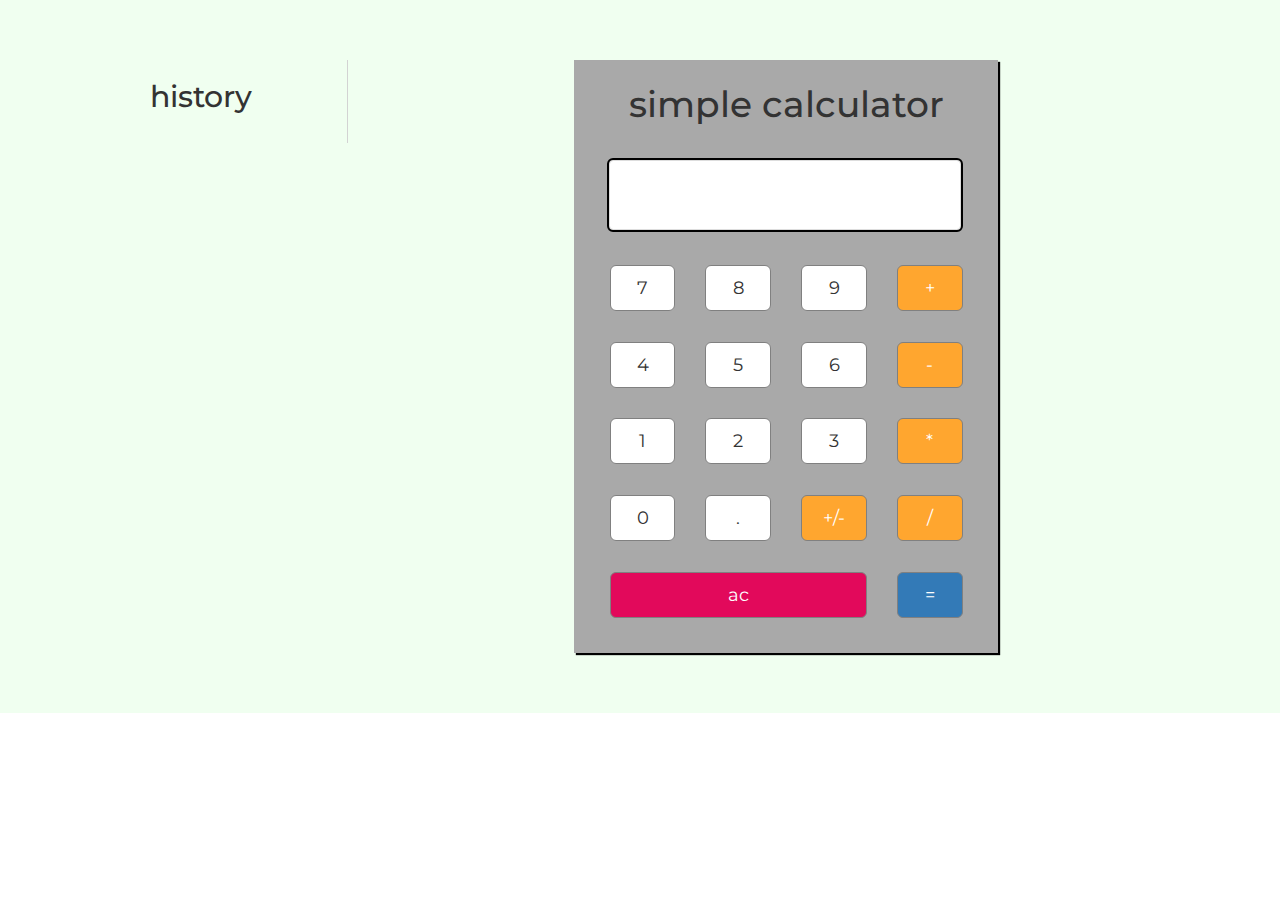
<file: calculator.html>
<!DOCTYPE html>
<html lang="en">
<head>
    <meta charset="UTF-8">
    <title>Calculator</title>
    <link rel="stylesheet" href="https://maxcdn.bootstrapcdn.com/bootstrap/3.3.7/css/bootstrap.min.css" integrity="sha384-BVYiiSIFeK1dGmJRAkycuHAHRg32OmUcww7on3RYdg4Va+PmSTsz/K68vbdEjh4u" crossorigin="anonymous">
    <link href="https://fonts.googleapis.com/css?family=Montserrat" rel="stylesheet">
    <link rel="stylesheet" href="css/calculator.css">
</head>
<body>
<main>
    <div class="container">
        <div class="row">
            <div class="col-lg-3" id="history">
                <h2 class="text-center">history</h2>
                <div>
                    <p id="text">

                    </p>
                </div>
            </div>
            <div class="col-lg-9">
                <div class="container calculator"> <!--calculator app-->
                    <h1 class="text-center calculator-title">  <!--title-->
                        simple calculator
                    </h1>
                    <div class="row"> <!--display content-->
                        <div class="panel panel-default calculator-dispay">
                            <div class="panel-body">
                                <div class="col-sm-4 " id="leftNumberDisplay"></div>
                                <div class="col-sm-2" id="operandDisplay"></div>
                                <div class="col-sm-5" id="rightNumberDisplay"></div>
                            </div>
                        </div>
                    </div>
                    <div class="row key-spacing"> <!--first row-->
                        <div class="col-sm-3">
                            <a class="btn btn-default btn-lg" id="seven">7</a>
                        </div>
                        <div class="col-sm-3">
                            <a class="btn btn-default btn-lg" id="eight">8</a>
                        </div>
                        <div class="col-sm-3">
                            <a class="btn btn-default btn-lg" id="nine" role="button">9</a>
                        </div>
                        <div class="col-sm-3">
                            <a class="btn btn-danger btn-lg" role="button" id="plus">+</a>
                        </div>
                    </div>
                    <div class="row key-spacing"> <!-- second row-->
                        <div class="col-sm-3">
                            <a class="btn btn-default btn-lg" id="four">4</a>
                        </div>
                        <div class="col-sm-3">
                            <a class="btn btn-default btn-lg" id="five">5</a>
                        </div>
                        <div class="col-sm-3">
                            <a class="btn btn-default btn-lg" id="six" role="button">6</a>
                        </div>
                        <div class="col-sm-3">
                            <a class="btn btn-danger btn-lg" id="minus" role="button">-</a>
                        </div>
                    </div>
                    <div class="row key-spacing"> <!-- third row-->
                        <div class="col-sm-3">
                            <button class="btn btn-default btn-lg" role="button" id="one" value="1">1</button>
                        </div>
                        <div class="col-sm-3">
                            <button class="btn btn-default btn-lg" role="button" id="two" value="2">2</button>
                        </div>
                        <div class="col-sm-3">
                            <a class="btn btn-default btn-lg" role="button" id="three">3</a>
                        </div>
                        <div class="col-sm-3">
                            <a class="btn btn-danger btn-lg" id="multiply" role="button">*</a>
                        </div>
                    </div>
                    <div class="row key-spacing"> <!-- fourth row-->
                        <div class="col-sm-3">
                            <a class="btn btn-default btn-lg" id="zero">0</a>
                        </div>
                        <div class="col-sm-3">
                            <a class="btn btn-default btn-lg" id="dot">.</a>
                        </div>
                        <div class="col-sm-3">
                            <a class="btn btn-danger btn-lg" id="oppposite" role="button">+/-</a>
                        </div>
                        <div class="col-sm-3">
                            <a class="btn btn-danger btn-lg" id="divide" role="button">/</a>
                        </div>
                    </div>
                    <div class="row key-spacing"> <!-- fifth row-->
                        <div class="col-sm-9">
                            <a class="btn btn-warning btn-block btn-lg" id="clear">ac</a>
                        </div>
                        <div class="col-sm-3">
                            <a class="btn btn-primary btn-lg" id="equalTo" role="button">=</a>
                        </div>
                    </div>
                </div>
            </div>
        </div>
    </div>
    <script src="js/calculator.js"></script>
</main>
</body>
</html>
</file>
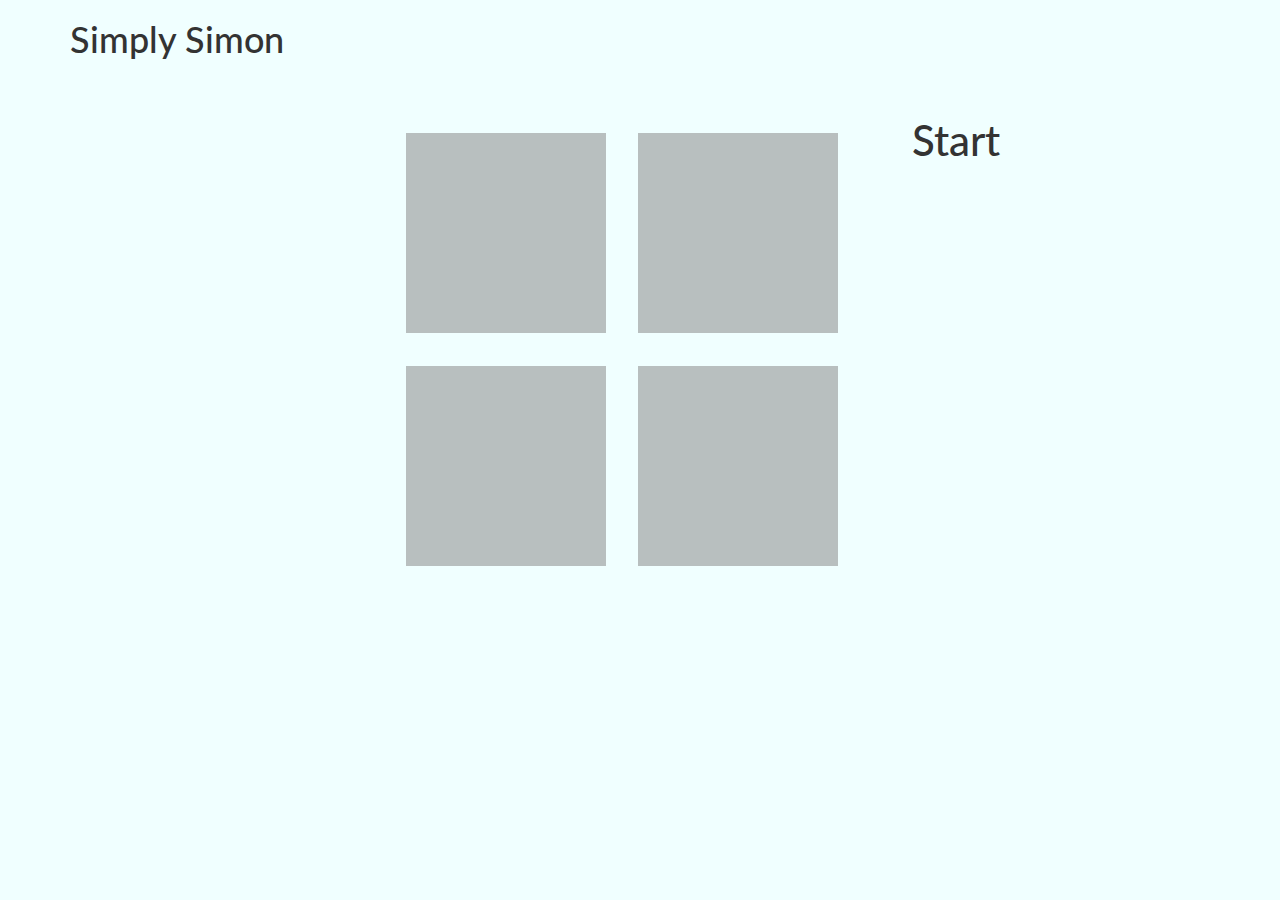
<file: simple-simon.html>
<!DOCTYPE html>
<html lang="en">
<head>
    <meta charset="UTF-8">
    <title>Simple Simon Minigame</title>
    <link rel="stylesheet" href="css/ss-styling.css">
    <link rel="stylesheet" href="https://maxcdn.bootstrapcdn.com/bootstrap/3.3.7/css/bootstrap.min.css"
          integrity="sha384-BVYiiSIFeK1dGmJRAkycuHAHRg32OmUcww7on3RYdg4Va+PmSTsz/K68vbdEjh4u" crossorigin="anonymous">
    <link href="https://fonts.googleapis.com/css?family=Lato" rel="stylesheet">
</head>
<body class="container">
<h1 id="simon">Simply Simon</h1>
<div id="buttonDisplay">
    <div id="blue" class="tile blue gray" data-value="1"></div>
    <div id="red" class="tile red gray" data-value="2"></div>
    <div id="orange" class="tile orange gray" data-value="3"></div>
    <div id="green" class="tile green gray" data-value="4"></div>
</div>
<div id="infoDisplay">
    <h3 id="start">Start</h3>
    <h3 id="level"></h3>
    <h3 id="status"></h3>
</div>

<script
        src="https://code.jquery.com/jquery-3.1.1.min.js"
        integrity="sha256-hVVnYaiADRTO2PzUGmuLJr8BLUSjGIZsDYGmIJLv2b8="
        crossorigin="anonymous">
</script>
<script src="https://maxcdn.bootstrapcdn.com/bootstrap/3.3.7/js/bootstrap.min.js"
        integrity="sha384-Tc5IQib027qvyjSMfHjOMaLkfuWVxZxUPnCJA7l2mCWNIpG9mGCD8wGNIcPD7Txa"
        crossorigin="anonymous"></script>
<script src="js/simple-simon.js"></script>

</body>
</html>
</file>
<file: css/calculator.css>
main {
    font-family: 'Montserrat', sans-serif;
    font-size: 1.5em;
    background-color: honeydew;
    height: 100%;
}

.calculator {
    width: 50%;
    border: 3px solid darkgray;
    box-shadow: 2px 2px 1px black;
    padding:2%;
    margin-top: 60px;
    background-color: #A9A9A9;
    margin-bottom: 60px;
}

.key-spacing {
    padding: 4%;
}

.calculator-dispay {
    height:70px;
    width:85%;
    margin-left: 30px;
    outline: 2px solid black;
    overflow: auto;
}

.calculator-title {
    margin-bottom: 20px;
    margin-top: 5px;
    padding-bottom: 15px;
}

#history {
    margin-top: 60px;
    border-right:1px solid lightgray;
    padding: 0;
}

p#text {
    margin-top: 20px;
    overflow: hidden;
    /*background: linear-gradient(*/
            /*rgba(255, 255, 255, 0) 50%, rgba(255, 255, 255, 1) 100%*/
    /*);*/
}

p>br {
    padding-top:10%;
}

.btn {
    width:100%;
    border-color: gray;
}

.btn-danger {
    background-color: #ffa62f;
    border-color: gray;
}

.btn-warning {
    background-color: #E2095B;
    border-color: gray;
}
</file>
<file: css/ss-styling.css>
.container {
    font-family: 'Lato', sans-serif;
    background-color: azure;
}

.blue {
    background-color: blue;
}

.red {
    background-color: red;
}

.orange {
    background-color: orange;
    clear: left;
}

.green {
    background-color: green;
}

.gray {
    background-color: gray;
}

.shadow {
    box-shadow: 10px 10px 5px #888888;
}

.tile {
    height: 200px;
    width: 200px;
    opacity: .5;
    margin: 2%;
    float: left;
}

.lit {
    opacity: 1;
}

h3#start {
    font-size: 3em;
    display: inline;
}

#level {
    font-size: 2em;
}

#buttonDisplay {
    margin-left: 28%;
    margin-top: 5%;
}

#infoDisplay {
    position: relative;
    left: 5%;
    bottom: 5%;
    display: inline;
}
</file>
